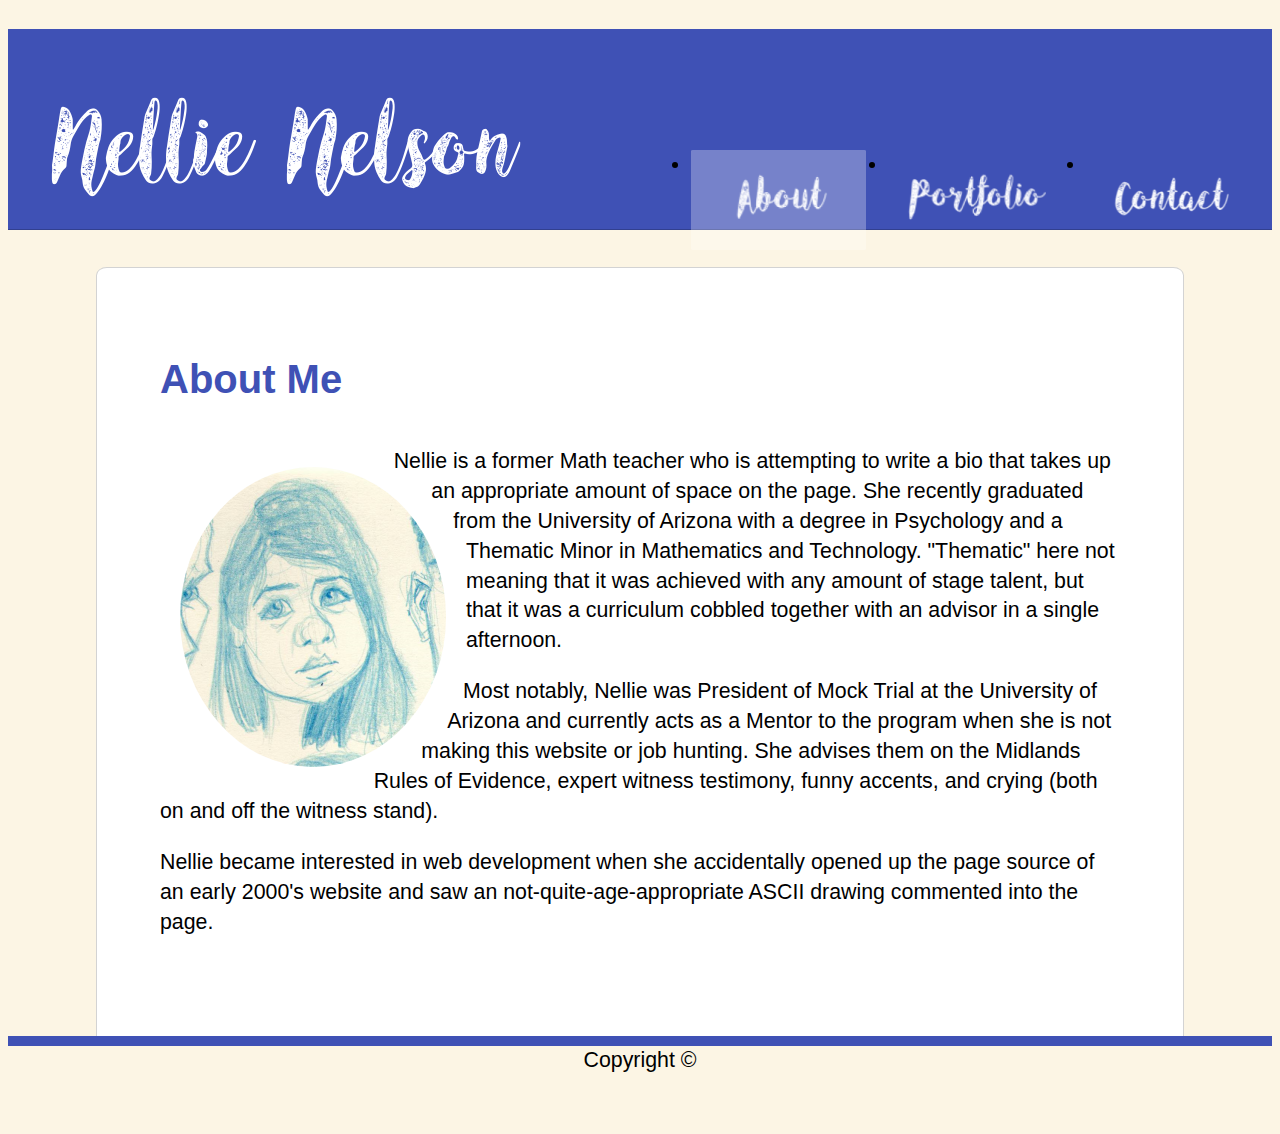
<file: index.html>
<!DOCTYPE html>
<html lang="en">
<head>
    <meta charset="UTF-8">
    <meta name="viewport" content="width=device-width, initial-scale=1.0">
    <meta http-equiv="X-UA-Compatible" content="ie=edge">
    
    <link rel="stylesheet" type="text/css" href="http://yui.yahooapis.com/3.18.1/build/cssreset/cssreset-min.css">
    <link rel="stylesheet" type="text/css" href="./assets/css/style.css">

    <title>Nellie Nelson | About Me</title>
</head>
<body>
    <header>
        <h1><a href="index.html">Nellie Nelson</a></h1>

        <nav>
            <ul>
                <li class="about"><a class="current" href="#">About</a></li>
                <li class="portfolio"><a href="portfolio.html">Portfolio</a></li>
                <li class="contact"><a href="contact.html">Contact</a></li>
            </ul>
        </nav>
    </header>

    <div class="wrapper">
        <h2>About Me</h2>
        <div><img src="assets/images/drawingphotowebsite.png" alt="drawing of my face"/></div>
        <p>
            <!-- write somegthing interesting -->
            Nellie is a former Math teacher who is attempting to write a bio that takes up an appropriate amount of space on the page. She recently graduated from the University of Arizona with a degree in Psychology and a Thematic Minor in Mathematics and Technology. "Thematic" here not meaning that it was achieved with any amount of stage talent, but that it was a curriculum cobbled together with an advisor in a single afternoon. 
        </p>
        <p>
            Most notably, Nellie was President of Mock Trial at the University of Arizona and currently acts as a Mentor to the program when she is not making this website or job hunting. She advises them on the Midlands Rules of Evidence, expert witness testimony, funny accents, and crying (both on and off the witness stand).
        </p>
        <p>
            Nellie became interested in web development when she accidentally opened up the page source of an early 2000's website and saw an not-quite-age-appropriate ASCII drawing commented into the page.
        </p>

    </div>
    
    <footer>
        Copyright &copy;
    </footer>
</body>
</html>
</file>
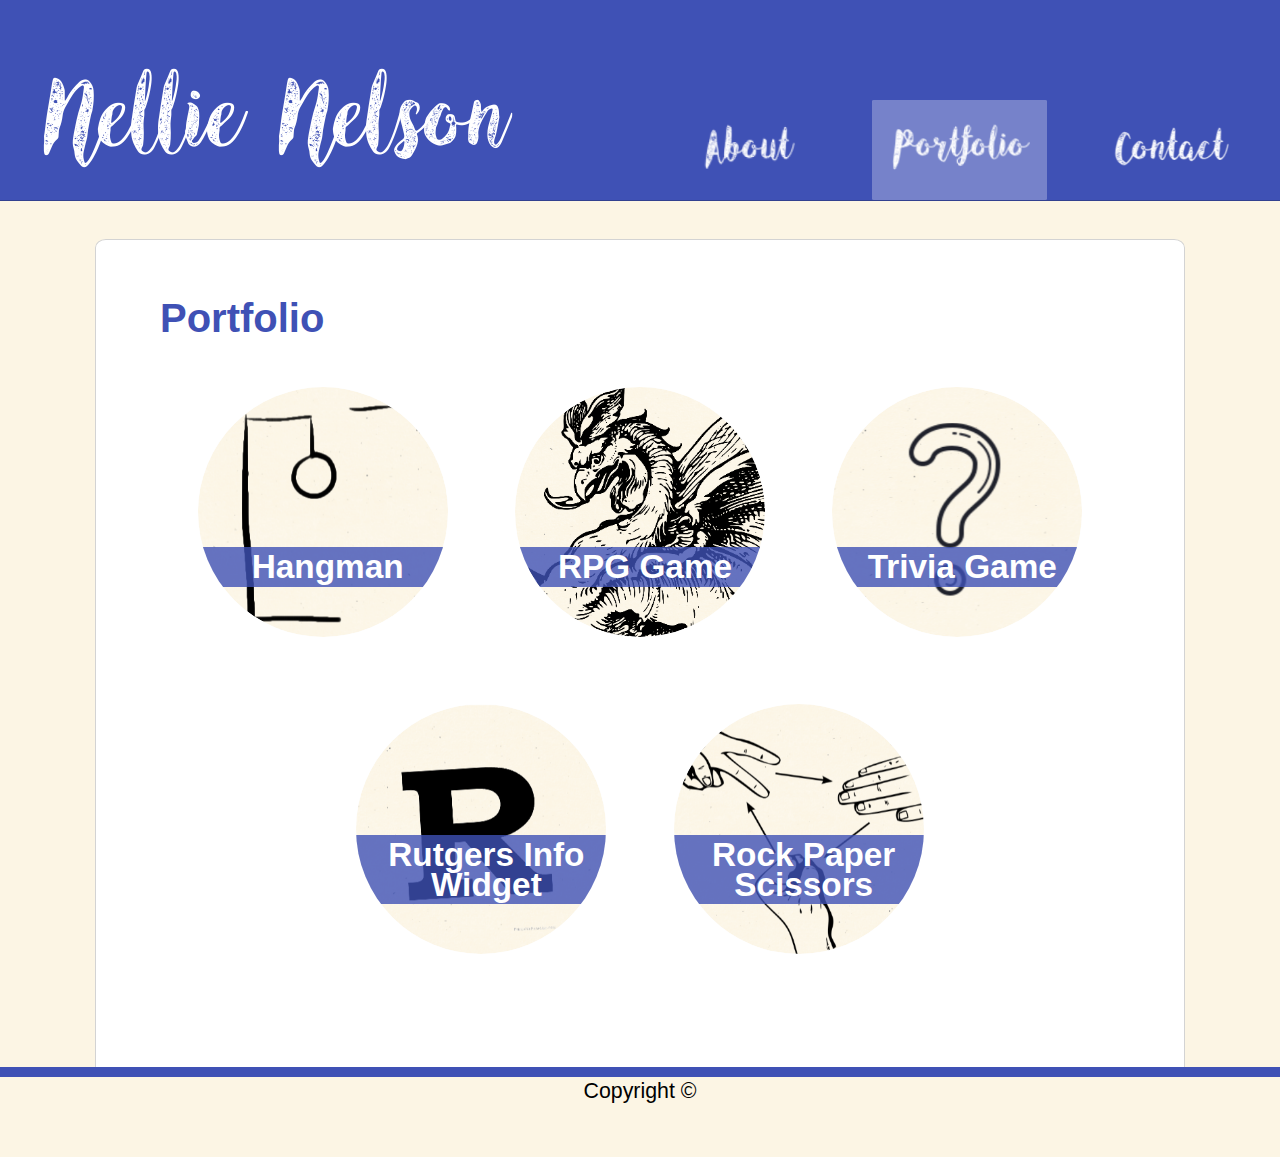
<file: portfolio.html>
<!DOCTYPE html>
<html lang="en">
<head>
    <meta charset="UTF-8">
    <meta name="viewport" content="width=device-width, initial-scale=1.0">
    <meta http-equiv="X-UA-Compatible" content="ie=edge">
    
    <link rel="stylesheet" type="text/css" href="./assets/css/reset.css">
    <link rel="stylesheet" href="assets/css/style.css">
    
    <title>Nellie Nelson | Portfolio</title>
</head>
<body>
        <header>
            
            <h1><a href="index.html">Nellie Nelson</a></h1>
    
            <nav>
                <ul>
                    <li class="about"><a href="index.html">About</a></li>
                    <li class="portfolio"><a class="current" href="#">Portfolio</a></li>
                    <li class="contact"><a href="contact.html">Contact</a></li>
                </ul>
            </nav>
        </header>
    
        <div class="wrapper">
            <h2>Portfolio</h2>
            <div class="container">
                    <div class="project">
                        <a href="#"><img class="hangman" src="assets/images/hangman.png" alt="a drawing of hangman"/></a>
                        <div>Hangman</div>
                    </div>

                    <div class="project">
                            <a href="#"><img class="rpg" src="assets/images/rpg.png" alt="drawing of a dragon"/></a>
                            <div>RPG Game</div>
                    </div>

                    <div class="project">
                            <a href="#"><img class="trivia" src="assets/images/trivia.png" alt="drawing of a questionmark"/></a>
                            <div>Trivia Game</div>
                    </div>

                    <div class="project">
                            <a href="#"><img class="rutgers" src="assets/images/rutgers.png" alt="drawing of a capital R"/></a>
                            <div>Rutgers Info Widget</div>
                    </div>

                    <div class="project">
                            <a href="#"><img class="rps" src="assets/images/rps.png" alt="drawing of three hands playing rock paper scissors"/></a>
                            <div>Rock Paper Scissors</div>
                    </div>
            </div>
        </div>
        
        <footer>
                Copyright &copy;
        </footer>
</body>
</html>
</file>
<file: assets/css/style.css>
body {
  font-family: "Arial", "Helvetica Neue", Helvetica, sans-serif;
  line-height: 140%;
  font-size: 16pt;
  background-color: #fcf5e4;
  background-image: url("https://www.transparenttextures.com/patterns/natural-paper.png");
  overflow-x: hidden;
}

header {
  height: 200px;
  background-color: #3F51B5;
  position: relative;
  border-bottom: 1px solid #32408f;
}
header h1 {
  text-indent: -9999px;
  height: 220px;
  width: 550px;
  background: url("../images/nellielogo.png") no-repeat;
}
header h1 a {
  display: block;
  position: absolute;
  top: 0;
  height: 200px;
  width: 550px;
}
header nav {
  position: absolute;
  bottom: 0;
  right: 0;
  width: calc(100%/2);
  height: 100px;
}
header nav ul {
  display: flex;
  justify-content: space-around;
}
header nav ul li {
  text-indent: -9999px;
  position: relative;
}
header nav ul li a {
  display: block;
  height: 100px;
  width: calc(700px/4);
}
header nav ul li a:hover {
  background-color: rgba(128, 128, 128, 0.39);
  border-radius: 1%;
}
header nav ul .current {
  background-color: rgba(255, 255, 255, 0.288);
  border-radius: 1%;
}
header nav ul .about {
  background: url("../images/about.png") no-repeat;
}
header nav ul .portfolio {
  background: url("../images/portfolio.png") no-repeat;
}
header nav ul .contact {
  background: url("../images/contact.png") no-repeat;
}

.wrapper {
  width: 960px;
  margin: 3% auto -50px auto;
  padding: 5% 5% 10% 5%;
  background-color: white;
  overflow: auto;
  border-radius: 1%;
  border: 1px solid lightgray;
  min-height: calc(100vh - 600px);
}
.wrapper h2 {
  font-weight: bold;
  font-size: 30pt;
  color: #3F51B5;
  padding-bottom: 2%;
}
.wrapper img {
  border-radius: 50%;
  border: 20px solid transparent;
  float: left;
  shape-outside: circle(50%);
}
.wrapper p {
  margin-top: 20px;
}
.wrapper .container {
  display: flex;
  flex-wrap: wrap;
  justify-content: center;
}
.wrapper .project {
  position: relative;
  width: 250px;
  height: 250px;
  border-radius: 50%;
  overflow: hidden;
  margin: calc(calc(1100px - 2*74px - 250px*3)/6);
}
.wrapper .project img {
  width: 250px;
  border: none;
}
.wrapper .project div {
  position: absolute;
  bottom: 50px;
  width: 100%;
  background-color: rgba(63, 81, 181, 0.801);
  color: white;
  font-weight: bolder;
  text-align: center;
  font-size: 25pt;
  padding: 5px;
}
.wrapper form legend {
  font-weight: bold;
  font-size: 30pt;
  color: #3F51B5;
  padding-bottom: 2%;
}
.wrapper form input[type=text], .wrapper form textarea {
  width: 100%;
  margin: 8px 0;
}
.wrapper form button {
  background-color: #3F51B5;
  color: white;
  font-size: 16pt;
  border: none;
  padding: 5px;
  margin: 10px 0;
}

footer {
  height: 80px;
  width: 100%;
  background-color: #fcf5e4;
  border-top: 10px solid #3F51B5;
  text-align: center;
}

/*# sourceMappingURL=style.css.map */
</file>
